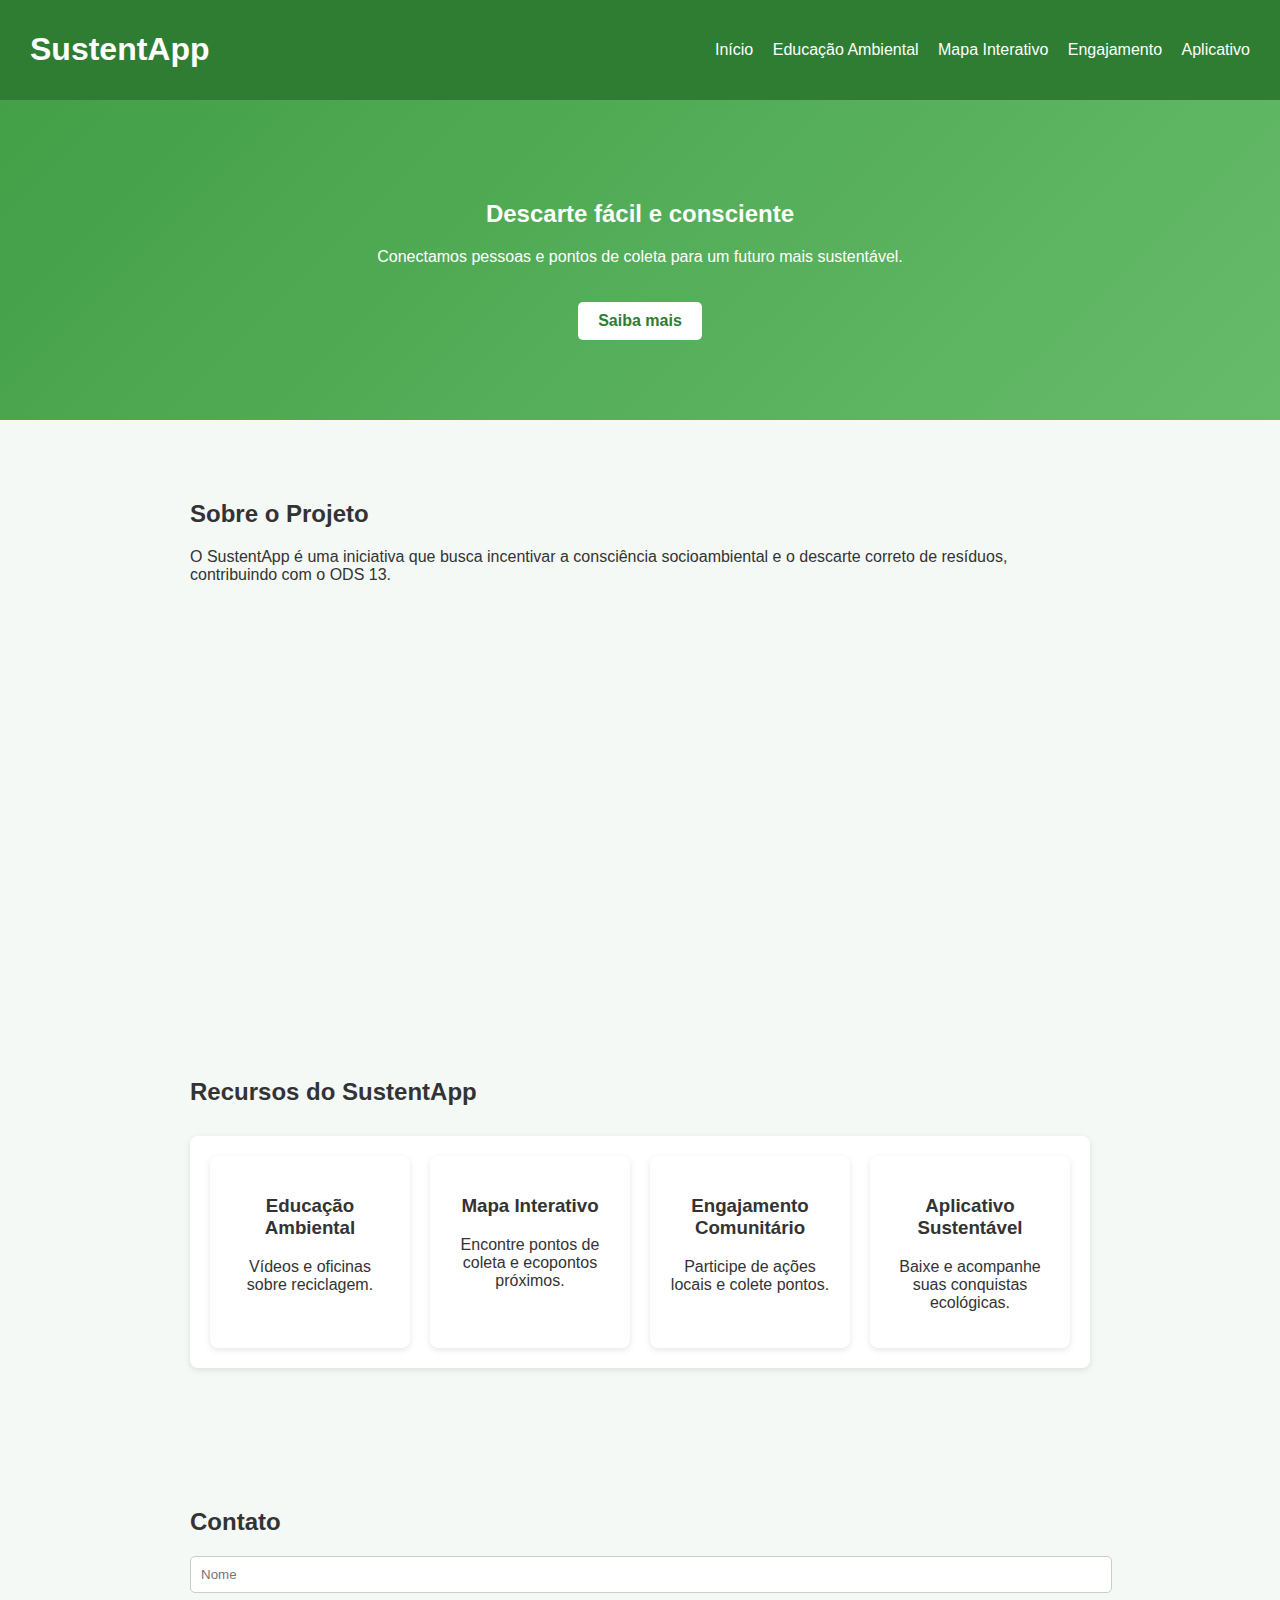
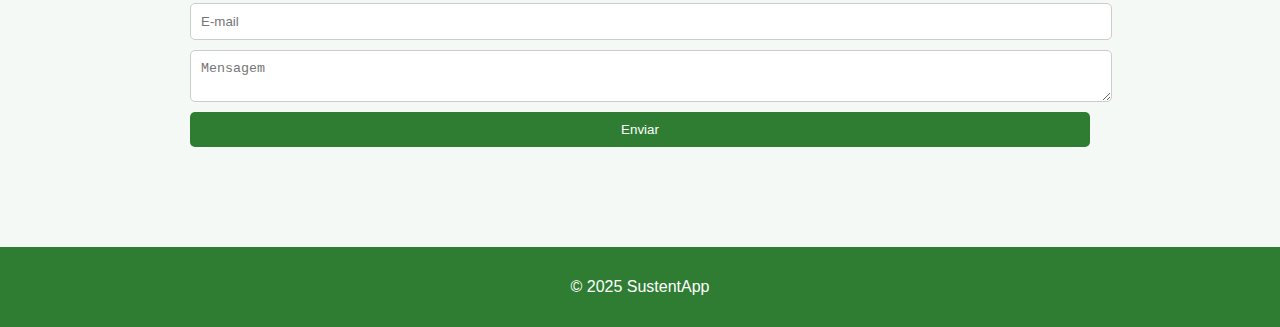
<file: index.html>
<!DOCTYPE html>
<html lang="pt-BR">
  <head>
    <meta charset="UTF-8" />
    <meta name="viewport" content="width=device-width, initial-scale=1.0" />
    <title>SustentApp</title>
    <link rel="stylesheet" href="style.css" />
  </head>
  <body>
    <header>
      <h1>SustentApp</h1>
      <nav>
        <a href="index.html">Início</a>
        <a href="educacao.html">Educação Ambiental</a>
        <a href="mapa.html">Mapa Interativo</a>
        <a href="engajamento.html">Engajamento</a>
        <a href="app.html">Aplicativo</a>
      </nav>
    </header>

    <section id="inicio" class="hero">
      <h2>Descarte fácil e consciente</h2>
      <p>Conectamos pessoas e pontos de coleta para um futuro mais sustentável.</p>
      <a href="#recursos" class="btn">Saiba mais</a>
    </section>

    <section id="sobre" class="content">
      <h2>Sobre o Projeto</h2>
      <p>O SustentApp é uma iniciativa que busca incentivar a
         consciência socioambiental e o descarte correto de resíduos, contribuindo com o ODS 13.</p>
<div class="video-container" style="text-align:center; margin-bottom: 20px;">
  <iframe width="560" height="315"
    src="https://www.youtube.com/embed/kJcUBp64JLE?si=SVYSWuAZviUq5rYx"
    title="Educação Ambiental"
    frameborder="0"
    allow="accelerometer; autoplay; clipboard-write; encrypted-media; gyroscope; picture-in-picture; web-share"
    allowfullscreen>
  </iframe>
</div>  
    </section>

    <section id="recursos" class="features">
      <h2>Recursos do SustentApp</h2>
      <div class="grid">

        <a href="educacao.html" class="feature-card">
          <h3>Educação Ambiental</h3>
          <p>Vídeos e oficinas sobre reciclagem.</p>
        </a>

        <a href="mapa.html" class="feature-card">
          <h3>Mapa Interativo</h3>
          <p>Encontre pontos de coleta e ecopontos próximos.</p>
        </a>

        <a href="engajamento.html" class="feature-card">
          <h3>Engajamento Comunitário</h3>
          <p>Participe de ações locais e colete pontos.</p>
        </a>

        <a href="app.html" class="feature-card">
          <h3>Aplicativo Sustentável</h3>
          <p>Baixe e acompanhe suas conquistas ecológicas.</p>
        </a>

      </div>
    </section>

    <section id="contato" class="contact">
      <h2>Contato</h2>
      <form>
        <input type="text" placeholder="Nome" required />
        <input type="email" placeholder="E-mail" required />
        <textarea placeholder="Mensagem" required></textarea>
        <button type="submit">Enviar</button>
      </form>
    </section>

    <footer>
      <p>© 2025 SustentApp</p>
    </footer>
  </body>
</html>
</file>
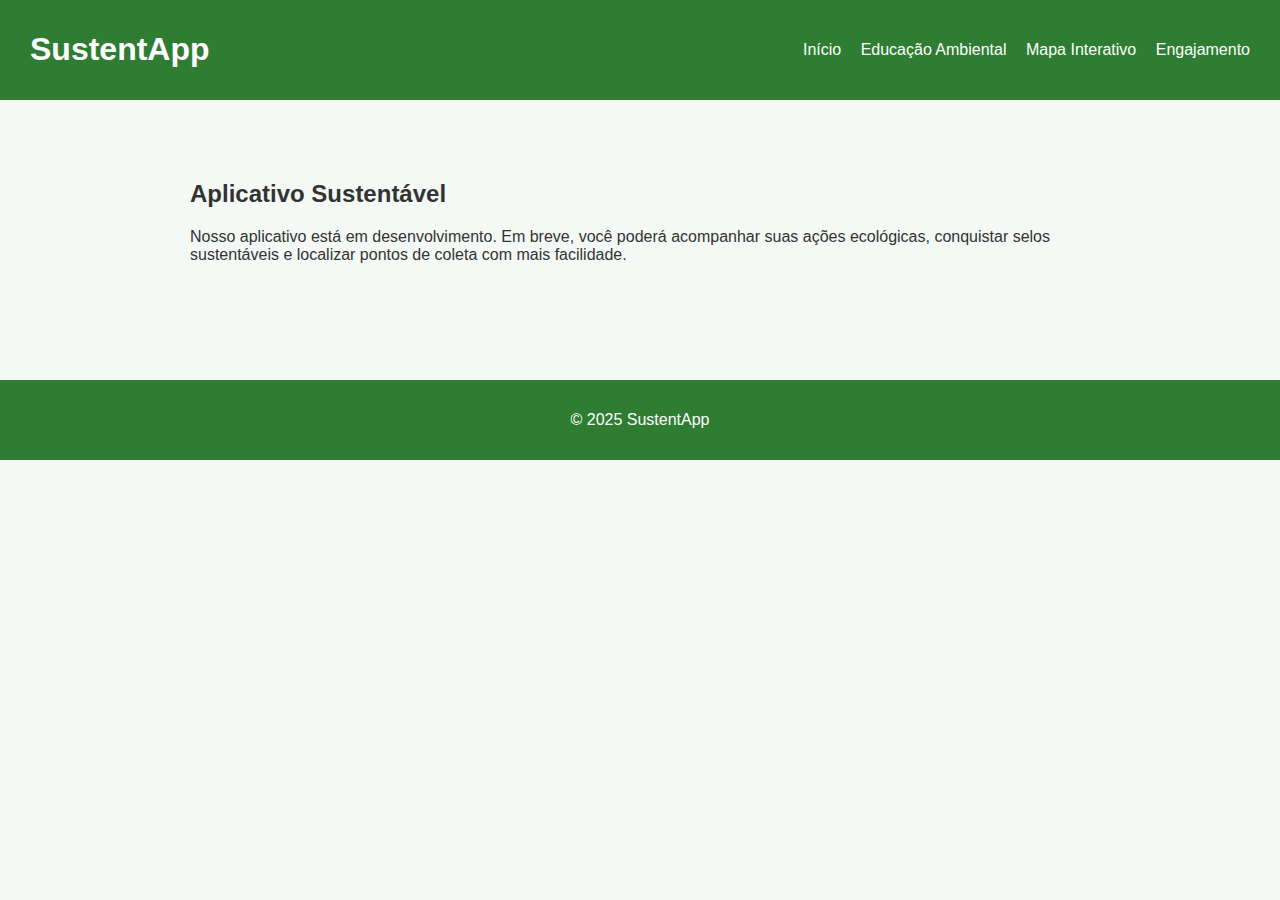
<file: app.html>
<!DOCTYPE html>
<html lang="pt-BR">
<head>
  <meta charset="UTF-8" />
  <meta name="viewport" content="width=device-width, initial-scale=1.0" />
  <title>Aplicativo Sustentável | SustentApp</title>
  <link rel="stylesheet" href="style.css" />
</head>
<body>
  <header>
    <h1>SustentApp</h1>
    <nav>
      <a href="index.html">Início</a>
      <a href="educacao.html">Educação Ambiental</a>
      <a href="mapa.html">Mapa Interativo</a>
      <a href="engajamento.html">Engajamento</a>
    </nav>
  </header>

  <section class="content">
    <h2>Aplicativo Sustentável</h2>
    <p>Nosso aplicativo está em desenvolvimento. Em breve, você poderá acompanhar suas ações ecológicas, conquistar selos sustentáveis e localizar pontos de coleta com mais facilidade.</p>
  </section>

  <footer>
    <p>© 2025 SustentApp</p>
  </footer>
</body>
</html>
</file>
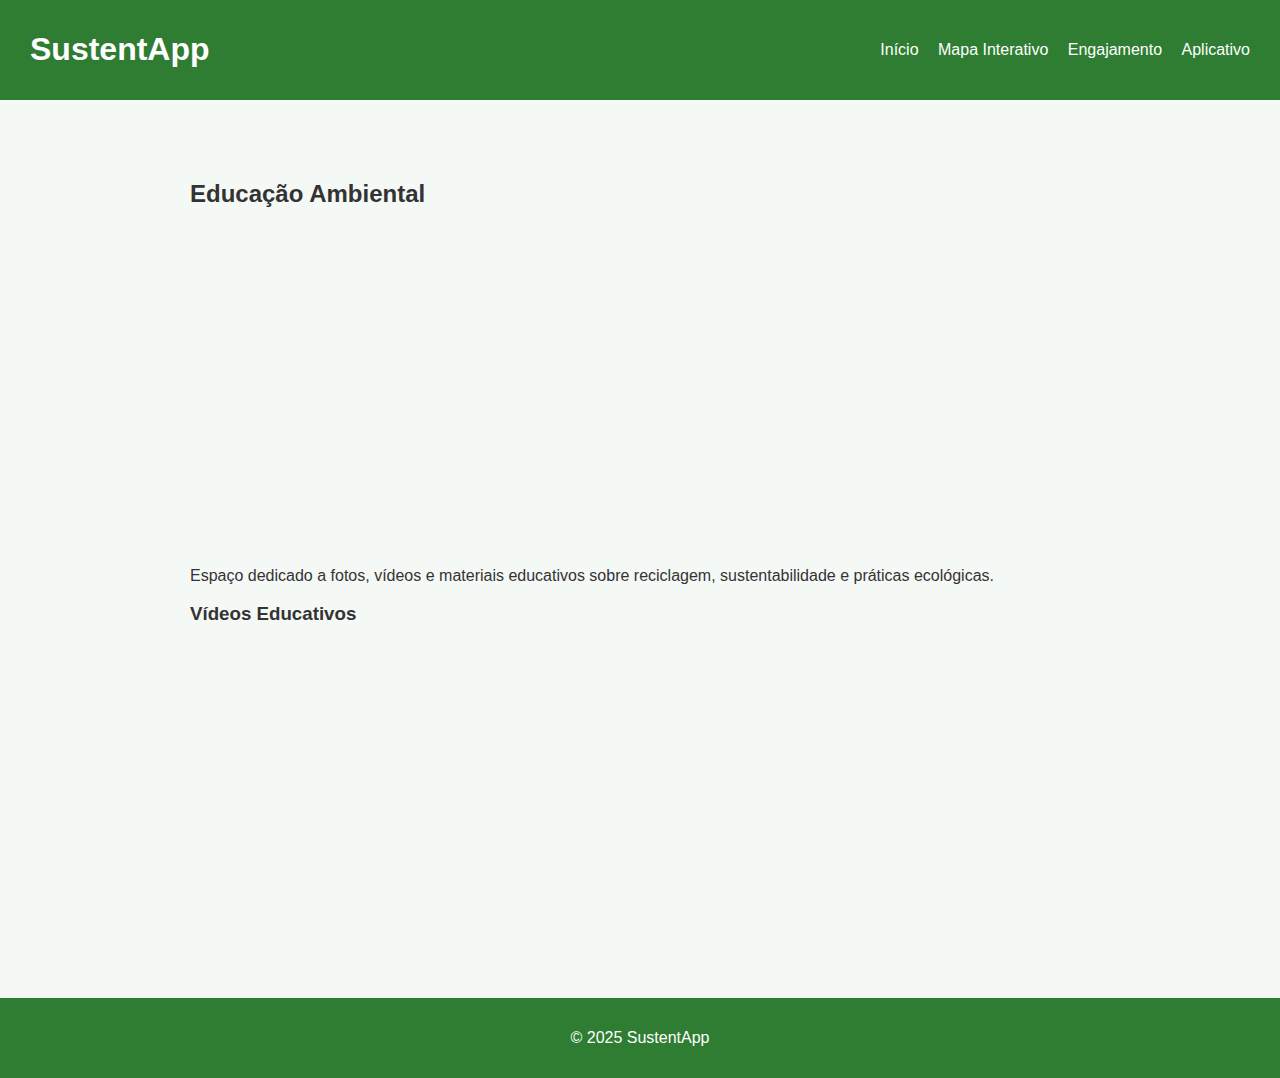
<file: educacao.html>
<!DOCTYPE html>
<html lang="pt-BR">
<head>
  <meta charset="UTF-8" />
  <meta name="viewport" content="width=device-width, initial-scale=1.0" />
  <title>Educação Ambiental | SustentApp</title>
  <link rel="stylesheet" href="style.css" />
</head>
<body>
  <header>
    <h1>SustentApp</h1>
    <nav>
      <a href="index.html">Início</a>
      <a href="mapa.html">Mapa Interativo</a>
      <a href="engajamento.html">Engajamento</a>
      <a href="app.html">Aplicativo</a>
    </nav>
  </header>

  <section class="content">
    <h2>Educação Ambiental</h2>

<div class="video-container" style="text-align:center; margin-bottom: 20px;">
  <iframe width="560" height="315"
    src="https://www.youtube.com/embed/kJcUBp64JLE?si=SVYSWuAZviUq5rYx"
    title="Educação Ambiental"
    frameborder="0"
    allow="accelerometer; autoplay; clipboard-write; encrypted-media; gyroscope; picture-in-picture; web-share"
    allowfullscreen>
  </iframe>
</div>

    <p>Espaço dedicado a fotos, vídeos e materiais educativos sobre reciclagem, sustentabilidade e práticas ecológicas.</p>
      <h3>Vídeos Educativos</h3>
      <div class="grid">
        <iframe width="100%" height="250" src="https://youtu.be/kJcUBp64JLE?si=SVYSWuAZviUq5rYx" title="Vídeo de apresentação" frameborder="0" allowfullscreen></iframe>
      </div>
    </div>
  </section>

  <footer>
    <p>© 2025 SustentApp</p>
  </footer>
</body>
</html>
</file>
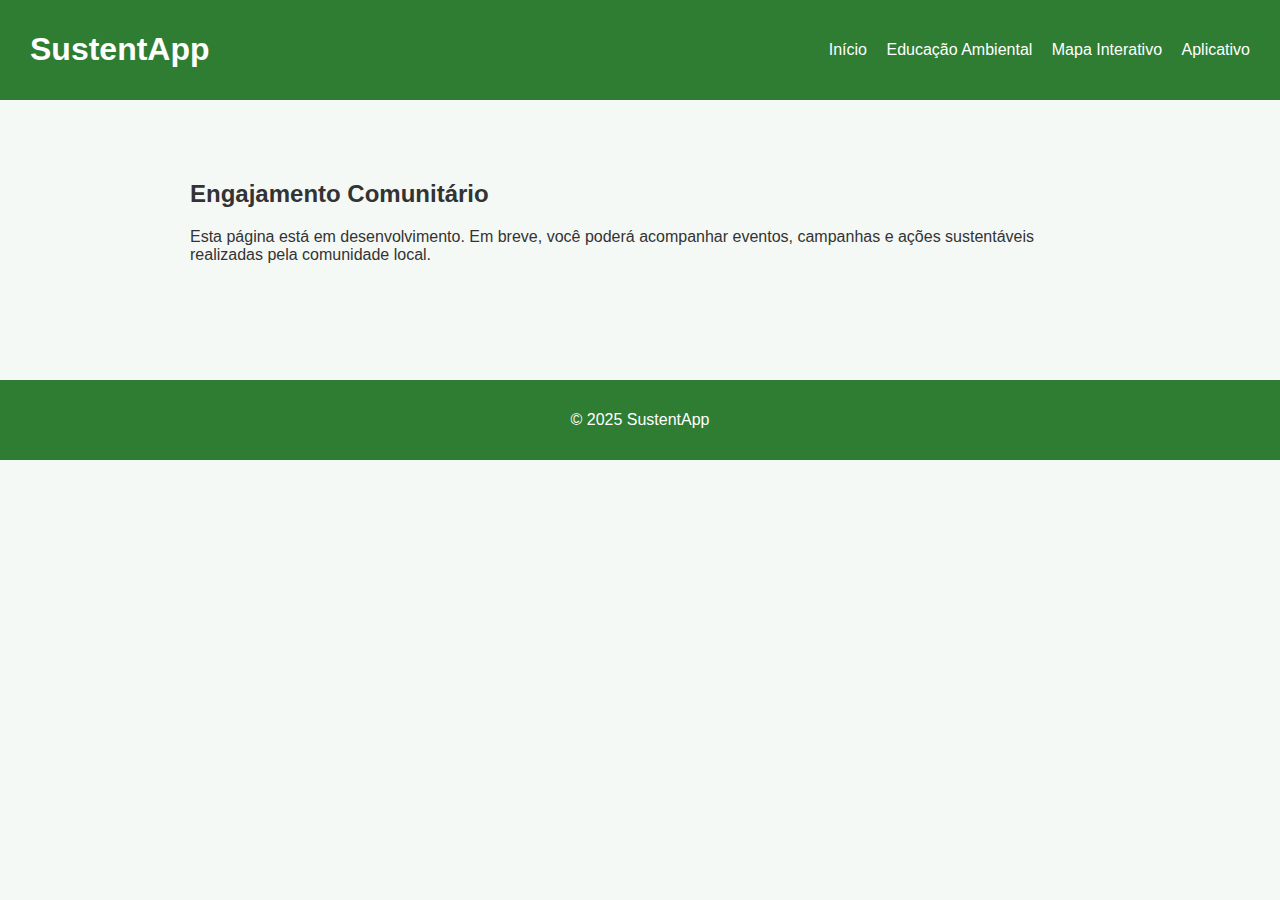
<file: engajamento.html>
<!DOCTYPE html>
<html lang="pt-BR">
<head>
  <meta charset="UTF-8" />
  <meta name="viewport" content="width=device-width, initial-scale=1.0" />
  <title>Engajamento Comunitário | SustentApp</title>
  <link rel="stylesheet" href="style.css" />
</head>
<body>
  <header>
    <h1>SustentApp</h1>
    <nav>
      <a href="index.html">Início</a>
      <a href="educacao.html">Educação Ambiental</a>
      <a href="mapa.html">Mapa Interativo</a>
      <a href="app.html">Aplicativo</a>
    </nav>
  </header>

  <section class="content">
    <h2>Engajamento Comunitário</h2>
    <p>Esta página está em desenvolvimento. Em breve, você poderá acompanhar eventos, campanhas e ações sustentáveis realizadas pela comunidade local.</p>
  </section>

  <footer>
    <p>© 2025 SustentApp</p>
  </footer>
</body>
</html>
</file>
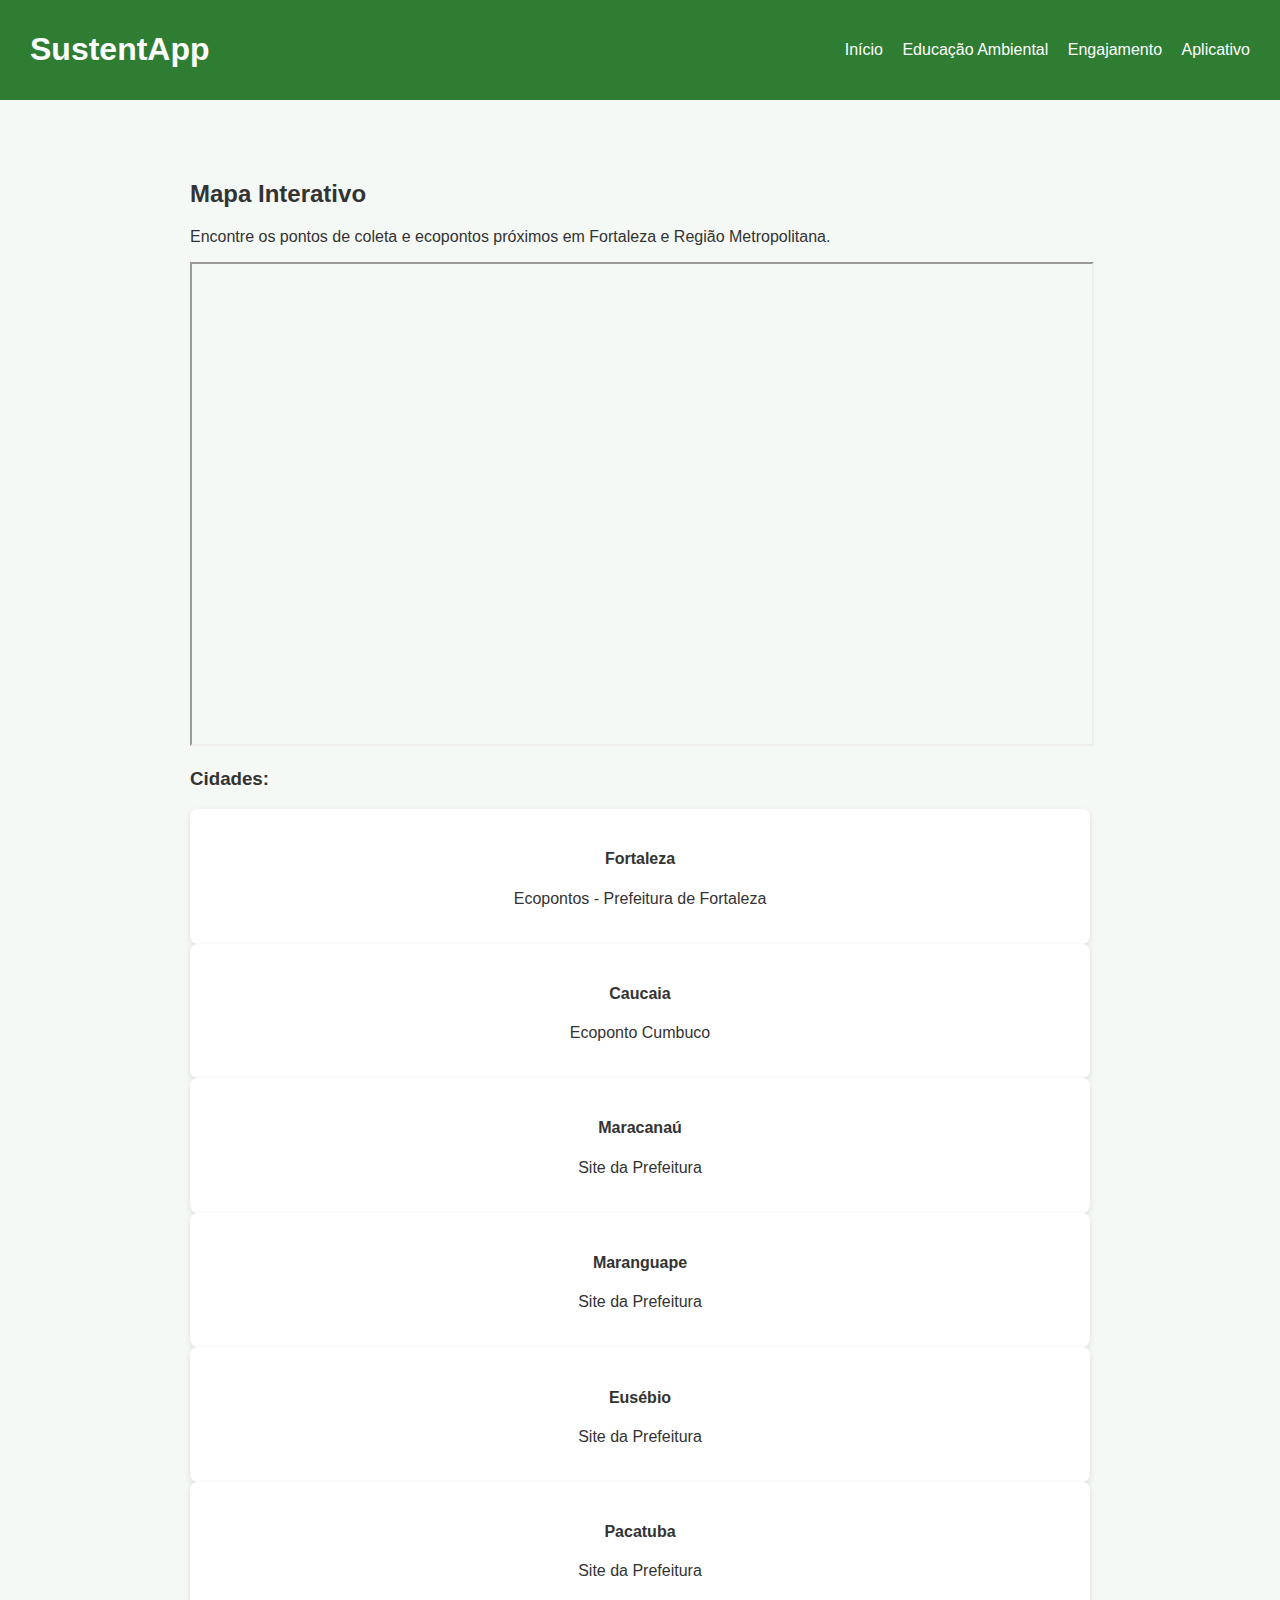
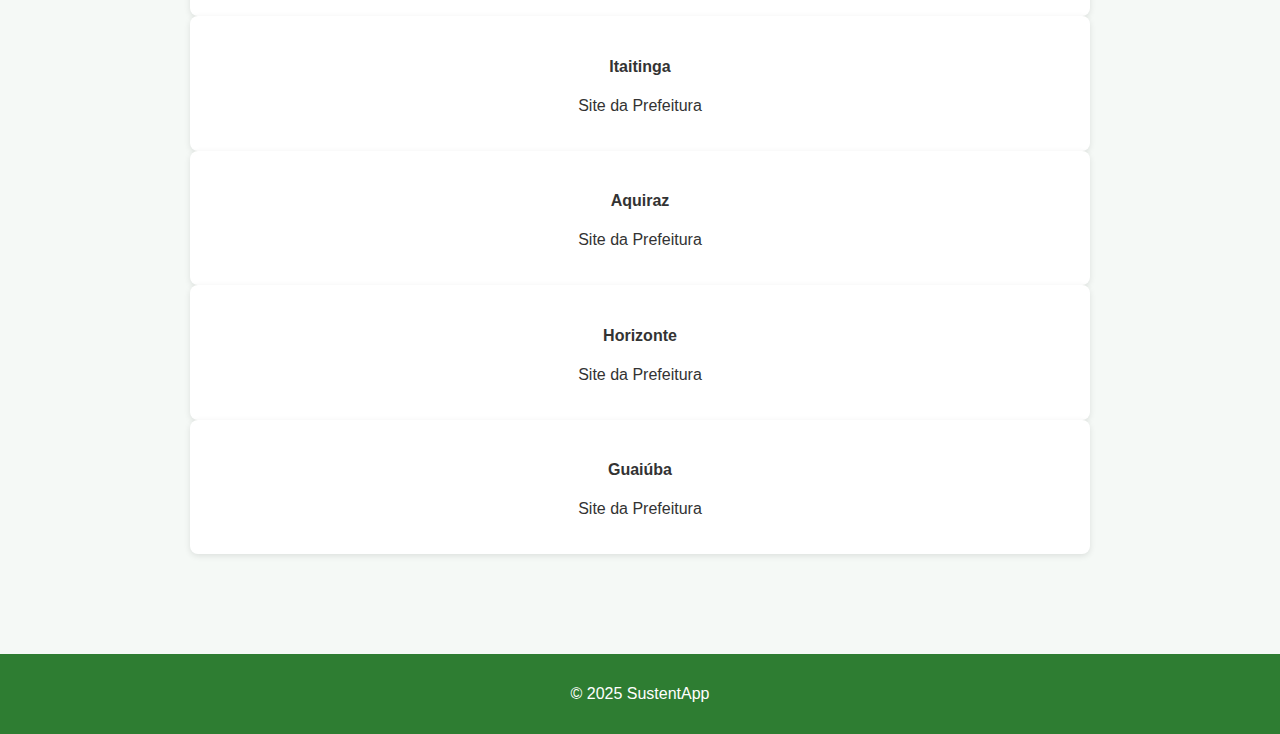
<file: mapa.html>
<!DOCTYPE html>
<html lang="pt-BR">
<head>
  <meta charset="UTF-8" />
  <meta name="viewport" content="width=device-width, initial-scale=1.0" />
  <title>Mapa Interativo | SustentApp</title>
  <link rel="stylesheet" href="style.css" />
</head>
<body>
  <header>
    <h1>SustentApp</h1>
    <nav>
      <a href="index.html">Início</a>
      <a href="educacao.html">Educação Ambiental</a>
      <a href="engajamento.html">Engajamento</a>
      <a href="app.html">Aplicativo</a>
    </nav>
  </header>

  <section class="content">
    <h2>Mapa Interativo</h2>
    <p>Encontre os pontos de coleta e ecopontos próximos em Fortaleza e Região Metropolitana.</p>

    <div class="map-container">
      <iframe src="https://www.google.com/maps/d/embed?mid=1exampleMapa" width="100%" height="480"></iframe>
    </div>

    <h3>Cidades:</h3>
    <div class="grid">
      <a href="https://catalogodeservicos.fortaleza.ce.gov.br/categoria/urbanismo-meio-ambiente/servico/324#descricao" target="_blank" class="feature-card">
        <h4>Fortaleza</h4><p>Ecopontos - Prefeitura de Fortaleza</p>
      </a>
      <a href="https://www.instagram.com/ecoponto_cumbuco/" target="_blank" class="feature-card">
        <h4>Caucaia</h4><p>Ecoponto Cumbuco</p>
      </a>
      <a href="https://www.maracanau.ce.gov.br" target="_blank" class="feature-card">
        <h4>Maracanaú</h4><p>Site da Prefeitura</p>
      </a>
      <a href="https://www.maranguape.ce.gov.br" target="_blank" class="feature-card">
        <h4>Maranguape</h4><p>Site da Prefeitura</p>
      </a>
      <a href="https://www.eusebio.ce.gov.br" target="_blank" class="feature-card">
        <h4>Eusébio</h4><p>Site da Prefeitura</p>
      </a>
      <a href="https://www.pacatuba.ce.gov.br" target="_blank" class="feature-card">
        <h4>Pacatuba</h4><p>Site da Prefeitura</p>
      </a>
      <a href="https://www.itaitinga.ce.gov.br" target="_blank" class="feature-card">
        <h4>Itaitinga</h4><p>Site da Prefeitura</p>
      </a>
      <a href="https://www.aquiraz.ce.gov.br" target="_blank" class="feature-card">
        <h4>Aquiraz</h4><p>Site da Prefeitura</p>
      </a>
      <a href="https://www.horizonte.ce.gov.br" target="_blank" class="feature-card">
        <h4>Horizonte</h4><p>Site da Prefeitura</p>
      </a>
      <a href="https://www.guaiuba.ce.gov.br" target="_blank" class="feature-card">
        <h4>Guaiúba</h4><p>Site da Prefeitura</p>
      </a>
    </div>
  </section>

  <footer>
    <p>© 2025 SustentApp</p>
  </footer>
</body>
</html>
</file>
<file: style.css>
body {
  margin: 0;
  font-family: 'Segoe UI', Tahoma, Geneva, Verdana, sans-serif;
  background: #f5f9f6;
  color: #333;
}

header {
  background: #2e7d32;
  color: white;
  display: flex;
  justify-content: space-between;
  align-items: center;
  padding: 10px 30px;
}

nav a {
  color: white;
  text-decoration: none;
  margin-left: 15px;
  font-weight: 500;
}

.hero {
  text-align: center;
  padding: 80px 20px;
  background: linear-gradient(135deg, #43a047, #66bb6a);
  color: white;
}

.hero .btn {
  display: inline-block;
  margin-top: 20px;
  background: white;
  color: #2e7d32;
  padding: 10px 20px;
  border-radius: 5px;
  text-decoration: none;
  font-weight: 600;
}

.content, .features, .contact {
  padding: 60px 20px;
  max-width: 900px;
  margin: 0 auto;
}

.features .grid {
  display: grid;
  grid-template-columns: repeat(auto-fit, minmax(200px, 1fr));
  gap: 20px;
  margin-top: 30px;
}

.features div {
  background: white;
  padding: 20px;
  border-radius: 8px;
  box-shadow: 0 2px 6px rgba(0,0,0,0.1);
  text-align: center;
}

.contact form {
  display: grid;
  gap: 10px;
}

input, textarea {
  padding: 10px;
  border: 1px solid #ccc;
  border-radius: 5px;
  width: 100%;
}

button {
  background: #2e7d32;
  color: white;
  border: none;
  padding: 10px 15px;
  border-radius: 5px;
  cursor: pointer;
}

button:hover {
  background: #1b5e20;
}

footer {
  text-align: center;
  background: #2e7d32;
  color: white;
  padding: 15px;
  margin-top: 40px;
}

.feature-card {
  display: block;
  background: white;
  padding: 20px;
  border-radius: 8px;
  box-shadow: 0 2px 6px rgba(0, 0, 0, 0.1);
  text-align: center;
  text-decoration: none;
  color: #333;
  transition: transform 0.2s ease, box-shadow 0.2s ease;
}

.feature-card:hover {
  transform: translateY(-5px);
  box-shadow: 0 4px 12px rgba(0, 0, 0, 0.15);
  color: #2e7d32;
}
</file>
